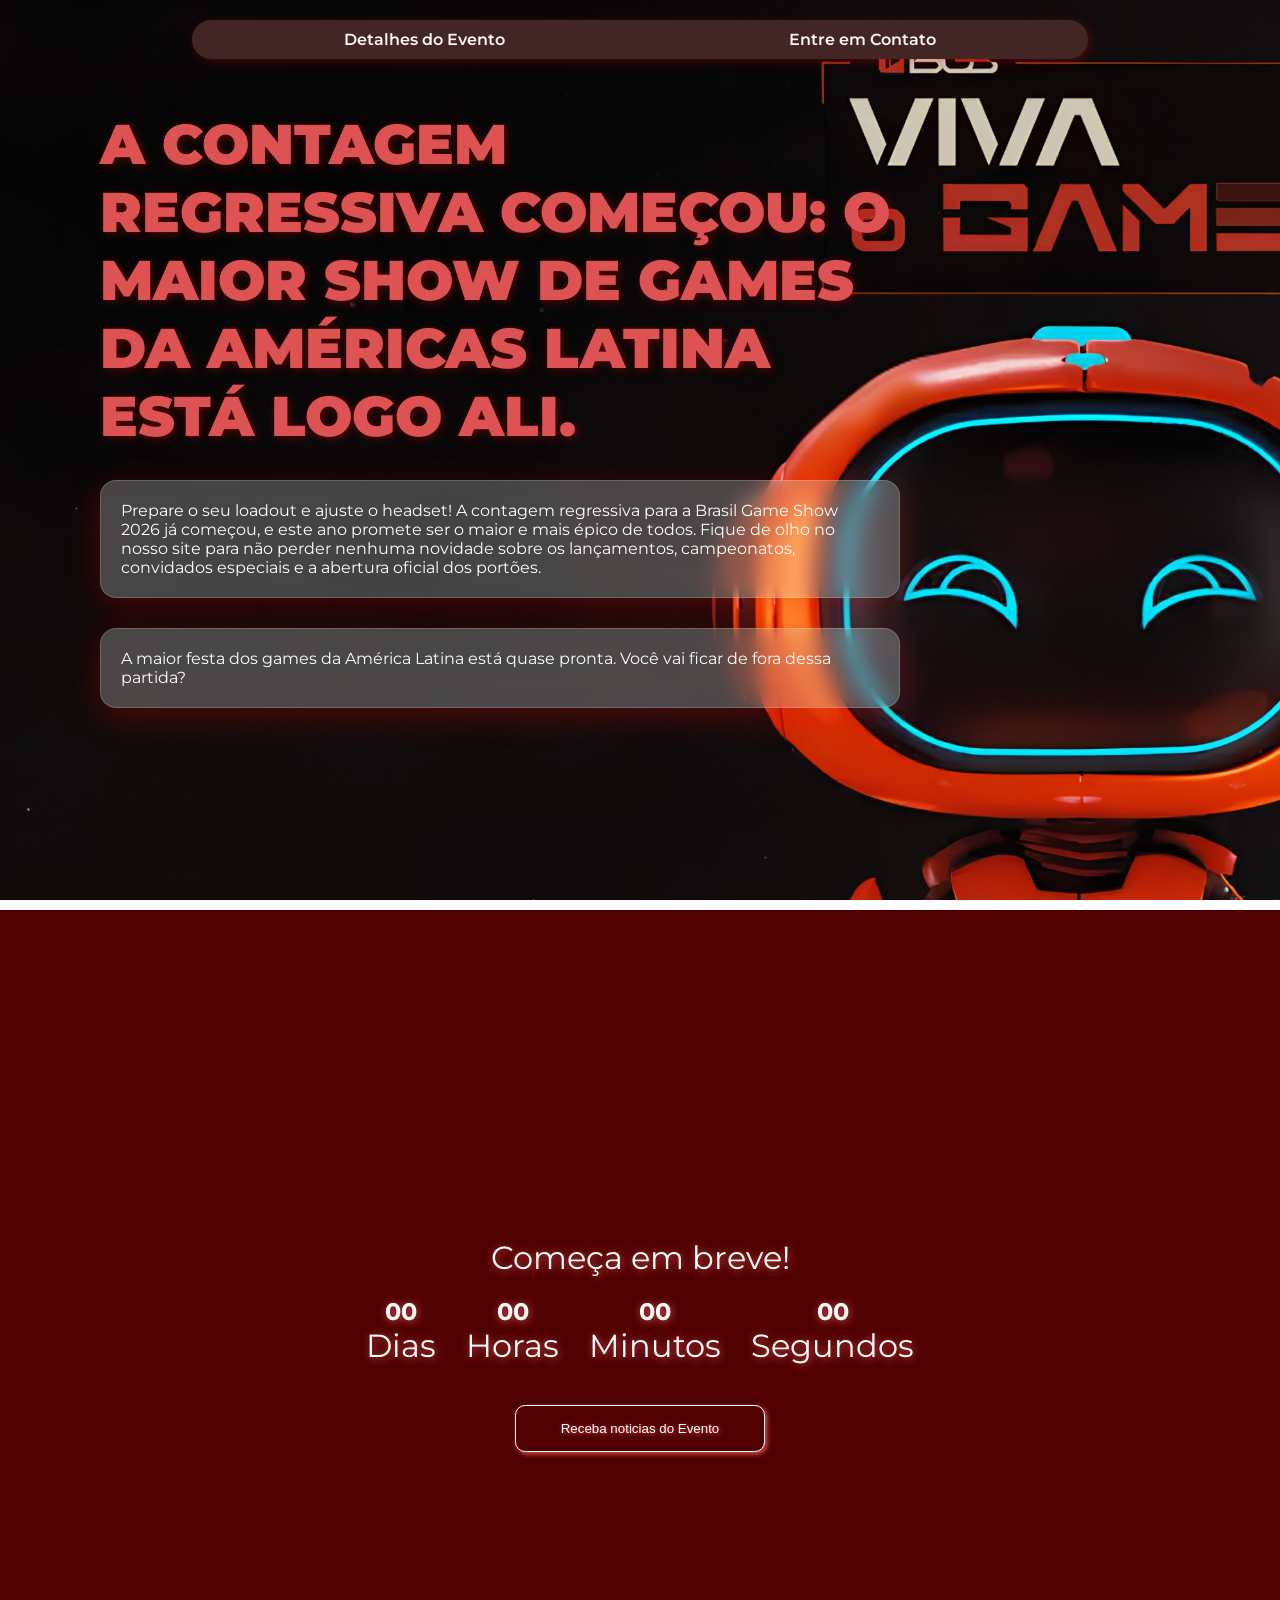
<file: index.html>
<!DOCTYPE html>
<html lang="en">
<head>
    <meta charset="UTF-8">
    <meta name="viewport" content="width=device-width, initial-scale=1.0">
    <title>BGS</title>
    <link rel="stylesheet" href="./css/style.css">
    <script src="./js/script.js" defer></script>
</head>
<body>
    <div class="img-container">
        
        <div class="nav-container">
            <nav>
                <a href="./html/detalhes.html">Detalhes do Evento</a>
                <a href="./html/contato.html">Entre em Contato</a>
            </nav>
        </div>

        <section class="banner">

        <main>
            <p class="title">A CONTAGEM REGRESSIVA COMEÇOU: O MAIOR SHOW DE GAMES DA AMÉRICAS LATINA ESTÁ LOGO ALI.</p>

            <p class="text">Prepare o seu loadout e ajuste o headset! A contagem regressiva para a Brasil Game Show 2026 já começou, e este ano promete ser o maior e mais épico de todos. Fique de olho no nosso site para não perder nenhuma novidade sobre os lançamentos, campeonatos, convidados especiais e a abertura oficial dos portões.
            </p>

            <p class="text">A maior festa dos games da América Latina está quase pronta. Você vai ficar de fora dessa partida?</p>
        </main>

        </section>
    </div>
        <section class="contador" id="contador">

            <p>Começa em breve!</p>
            
            <div class="time-container">

                
                <div>
                    <h1 id="dias">00</h1>
                    <p>Dias</p>
                </div>

                <div>
                    <h1 id="horas">00</h1>
                    <p>Horas</p>
                </div>

                <div>
                    <h1 id="minutos">00</h1>
                    <p>Minutos</p>
                </div>

                <div>
                    <h1 id="segundos">00</h1>
                    <p>Segundos</p>
                </div>
            </div>
            <button type= "button" id="botao">Receba noticias do Evento</button>

            <div id="form-container"></div>
        </section>
    
</body>
</html>
</file>
<file: css/style.css>
@import url('https://fonts.googleapis.com/css2?family=Montserrat:ital,wght@0,100..900;1,100..900&display=swap');

:root{
    --vermelho_brilhante:rgba(234, 7, 7, 0.298);
    --vermelho_escuro:rgb(80, 0, 0);;
    --vermelho:rgb(221, 82, 82);
    --preto:#292626;
}

*{
    padding: 0;
    margin: 0;
    box-sizing: border-box;
}


body{
    height: 100%;
    width: 100%;
    font-family: "Montserrat", sans-serif;
}

.img-container{
    height: 100vh;
    min-height: 100vh;
    width: 100%;
    background-image: url('../assets/background.png');
    background-size: cover;
    background-repeat: no-repeat;
    background-position: center;
    overflow: hidden;
    display: flex;
    flex-direction: column;
}

.nav-container{
    display: flex;
    justify-content: center;
}

nav{
    margin-top: 20px;
    border-radius: 100px;
    flex-wrap: wrap;
    display: flex;
    justify-content: space-around;
    padding: 10px;
    width: 70%;
    background-color: rgb(66, 38, 38);
    box-shadow: 2px 2px 10px rgba(234, 7, 7, 0.298);
    position: fixed;
    z-index: 1;
}

nav > a{
    color: rgb(255, 243, 243);
    text-decoration: none;
    font-weight: 600;
    transition: 0.3s ease-in-out;
}

nav > a:hover{
    text-shadow: 2px 2px 4px rgb(252, 197, 197);
    transform: translateY(-2px);
}

.banner{
    display: flex;
    flex-direction: column;
    flex-wrap: wrap;
    width: 100%;
    flex: 1;
    overflow: hidden;
}

main{
    margin-top: 10px
}

.title{
    display: flex;
    flex-wrap: wrap;
    text-shadow: 2px 2px 10px rgba(255, 0, 0, 0.298) ;
    margin-top: 100px;
    margin-left: 100px;
    width: 800px;
    color: var(--vermelho);
    font-size: 3.5rem;
    font-weight: 900;
}

.text{
    margin-left: 100px;
    width: 800px;
    margin-top: 30px;
    background: rgba(255, 255, 255, 0.25);
    backdrop-filter: blur(10px);
    -webkit-backdrop-filter: blur(10px);
    border-radius: 16px;
    border: 1px solid rgba(255, 255, 255, 0.18);
    box-shadow: 0 8px 32px 0 rgba(234, 7, 7, 0.298);
    padding: 20px;
    color: white;
}

.contador {
    border-top: 10px white solid;
    width: 100%;
    background-color: var(--vermelho_escuro);
    display: flex;
    flex-direction: column;
    align-items: center;
    justify-content: center;
    min-height: 100vh;
    height: auto;
    padding: 60px 20px; 
    gap: 20px;
    overflow: hidden;
}

.contador p{
    color: white;
    text-shadow: 1px 1px 9px var(--vermelho);
    font-size: 2em;
}

.time-container{
    margin-top:0;
    display: flex;
    gap: 30px;
    justify-content: center;
    align-items: center;
}

.time-container div{
    display: flex;
    flex-direction: column;
    align-items: center;
}

.time-container p,h1{
    color: white;
    text-shadow: 1px 1px 9px var(--vermelho);
}

.contador button{
    margin-top: 20px;
    text-decoration: none;
    background-color: transparent;
    color: white;
    padding: 15px 10px;
    width: 250px;
    border: 1px solid white;
    text-align: center;
    border-radius: 10px;
    transition: 0.3s ease-in-out;
    box-shadow: 2px 2px 5px var(--vermelho);
    text-shadow: 1px 1px 4px var(--vermelho);
    cursor: pointer;
    outline: none;
}

.contador button:hover{
    transform: translateY(-2px);
    box-shadow: 2px 2px 10px var(--vermelho);
    text-shadow: 1px 1px 9px var(--vermelho);

}
.pop-up {
    margin-right: 20px;
    justify-self: flex-end;
    align-self: flex-end;
    position: relative;
    display: flex;
    align-items: center;
    justify-content: center;
    background-color: #0b7a0b;
    min-width: 340px;
    width: fit-content;
    padding: 16px 40px 16px 20px;
    border-radius: 14px;
}

.pop-up p.pop-up-mensagem {
    color: #ffffff;
    font-size: 0.95rem;
    font-weight: 500;
    margin: 0;
    text-align: left;
    text-shadow: none;
    box-shadow: none;
    white-space: nowrap;
}

.contador .pop-up button.fechar {
    position: absolute;
    top: 6px;
    right: 10px;
    width: auto;
    height: auto;
    margin: 0;
    padding: 2px 6px;
    background: transparent;
    border: none;
    outline: none;
    color: #ffffff;
    font-size: 0.9rem;
    font-weight: 600;
    cursor: pointer;
    box-shadow: none;
    text-shadow: none;
    transform: none;
}

.contador .pop-up button.fechar:hover {
    opacity: 0.7;
    box-shadow: none;
    text-shadow: none;
    transform: none;
}

.card-form{
    width: 500px;
    background-color: var(--vermelho_escuro);
    box-shadow: 8px 8px 8px rgb(24, 1, 1);
    border: 1px solid white;
    border-radius: 30px;
    display: flex;
    flex-direction: column;
    align-items: center;
    gap: 20px;
    padding: 20px;
    margin-top: 30px;
}

.mensagem-form{
    text-align: center;

}

.input-email{
    padding: 10px;
    border-radius: 10px;
    outline: none;
    border: 1px solid black;
    width: 80%;
}

.erro{
    transition: 0.3s;
    border: var(--vermelho) 1.5px solid;
}




@media (max-width: 768px) {
    .img-container {
    background-color: #1d1919;
        background-image: none;
        height: auto;
        min-height: 100vh;
        padding-bottom: 40px;
    }

    main{
        display: flex;
        flex-direction: column;
        gap: 30px;
    }

    nav {
        width: 90%;
        border-radius: 20px;
        gap: 10px;
        text-align: center;
    }

    .title {
        font-size: 1.8rem;
        width: 90%;
        margin-top: 110px;
        margin-left: auto;
        margin-right: auto;
        text-align: center;
    }

    .text {
        width: 90%;
        margin-left: auto;
        margin-right: auto;
        font-size: 0.95rem;
    }

    .contador p {
        font-size: 1.5em;
        text-align: center;
    }

    .time-container {
        gap: 15px;
        flex-wrap: wrap;
    }

    .time-container h1 {
        font-size: 2rem;
    }

    .time-container p {
        font-size: 0.9rem;
    }

    .card-form {
        width: 90%;
    }

    .pop-up {
        min-width: 90%;
        margin-right: 0;
        align-self: center;
    }

    .pop-up p.pop-up-mensagem {
        white-space: normal;
    }
}
</file>
